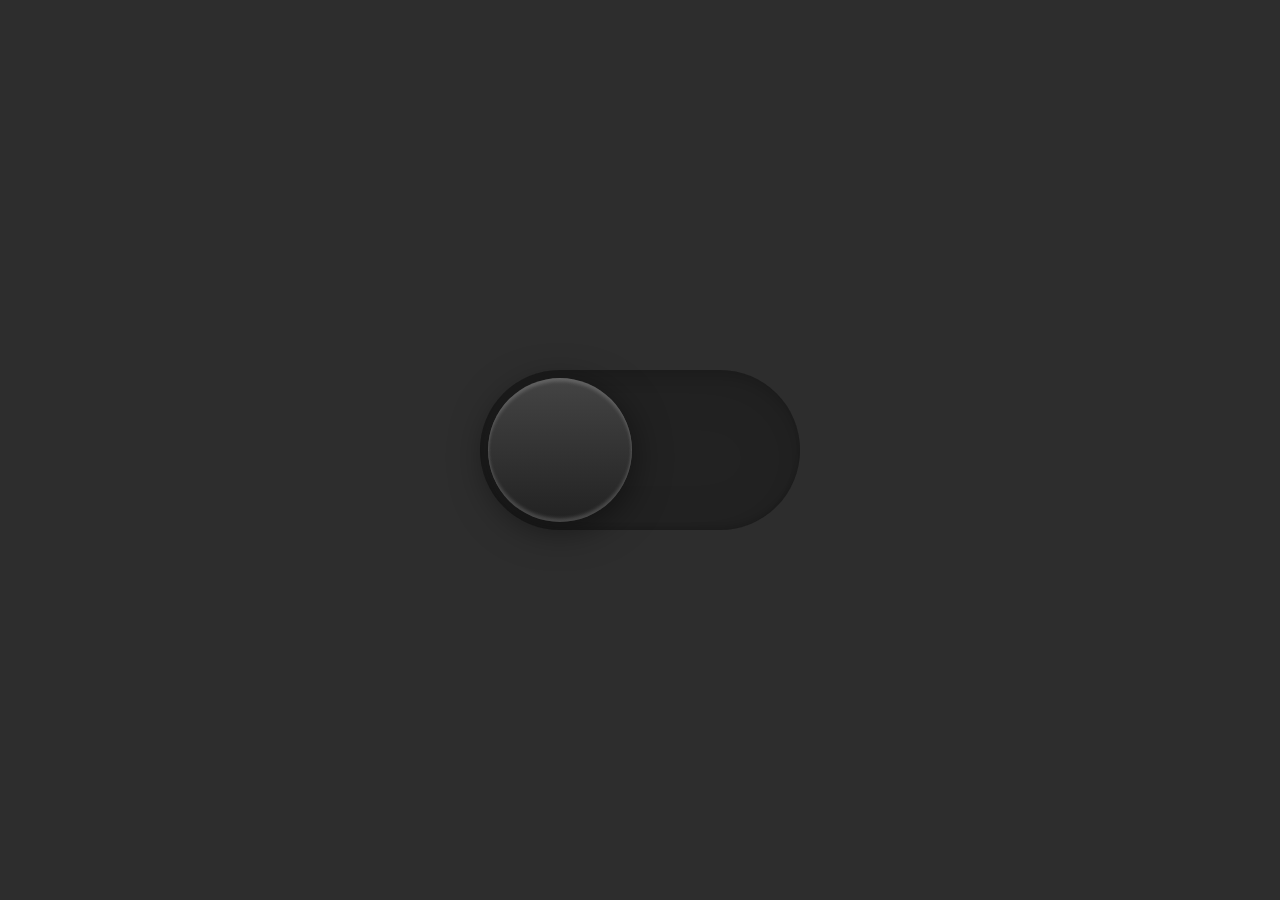
<file: Dark Mode/index.html>
<!DOCTYPE html>
<html lang="en">

<head>
    <meta charset="UTF-8">
    <meta http-equiv="X-UA-Compatible" content="IE=edge">
    <meta name="viewport" content="width=device-width, initial-scale=1.0">
    <title>Dark Mode</title>
    <link rel="stylesheet" href="style.css">
</head>

<body>
    <div id="toggle">
        <i class="indicator"></i>
    </div>
    <script src="toggle.js"></script>
</body>

</html>
</file>
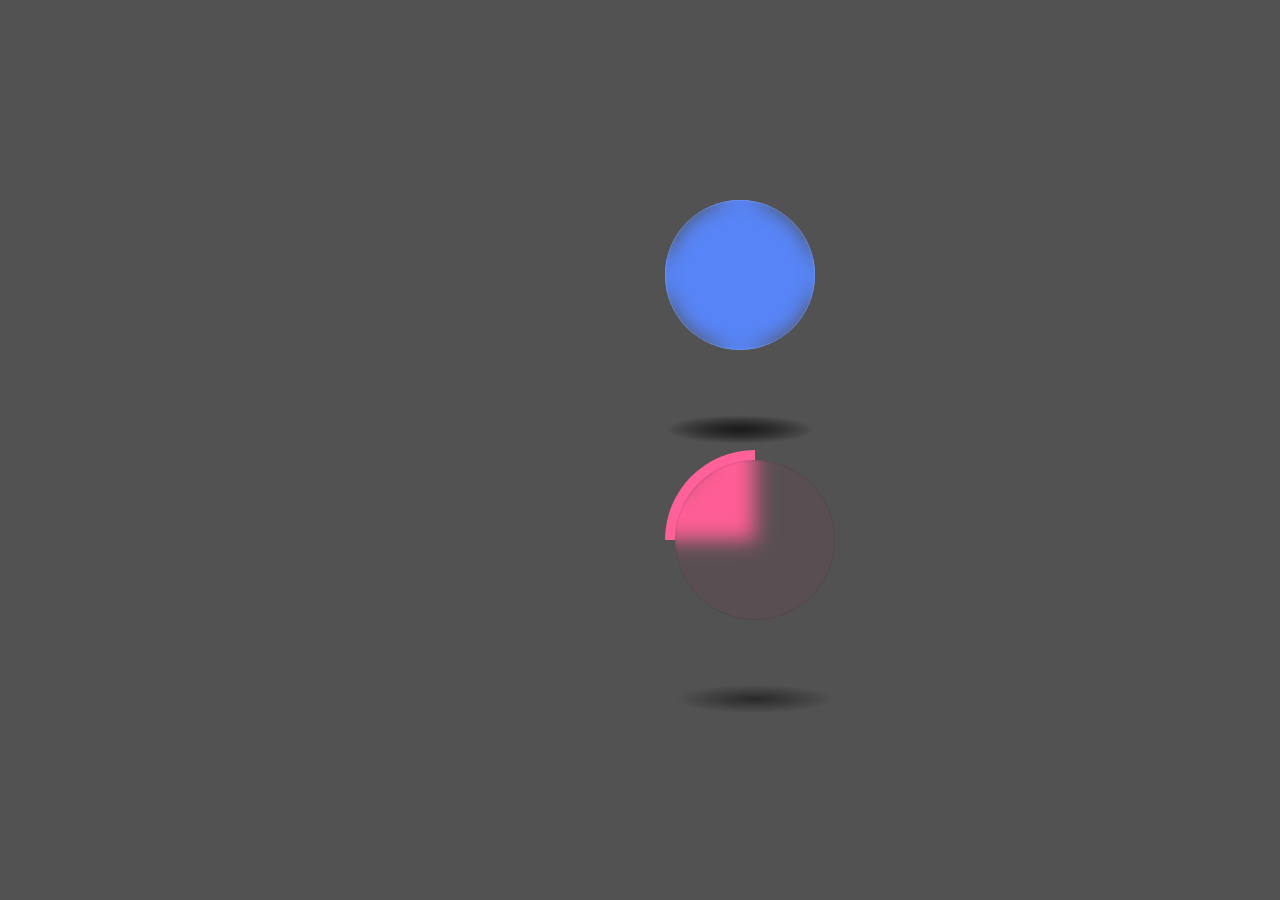
<file: Glass CSS/index.html>
<!DOCTYPE html>
<html lang="en">
<head>
    <meta charset="UTF-8">
    <meta http-equiv="X-UA-Compatible" content="IE=edge">
    <meta name="viewport" content="width=device-width, initial-scale=1.0">
    <title>Glassmorphism Animation Effect</title>
    <link rel="stylesheet" href="css/style.css">
</head>
<body>
    <div class="container">
        <div class="loader">
            <div class="loader one">
                <span></span>
                <span></span>
            </div>
            <div class="loader two">
                <span></span>
                <span></span>
            </div>
        </div>
    </div>
</body>
</html>
</file>
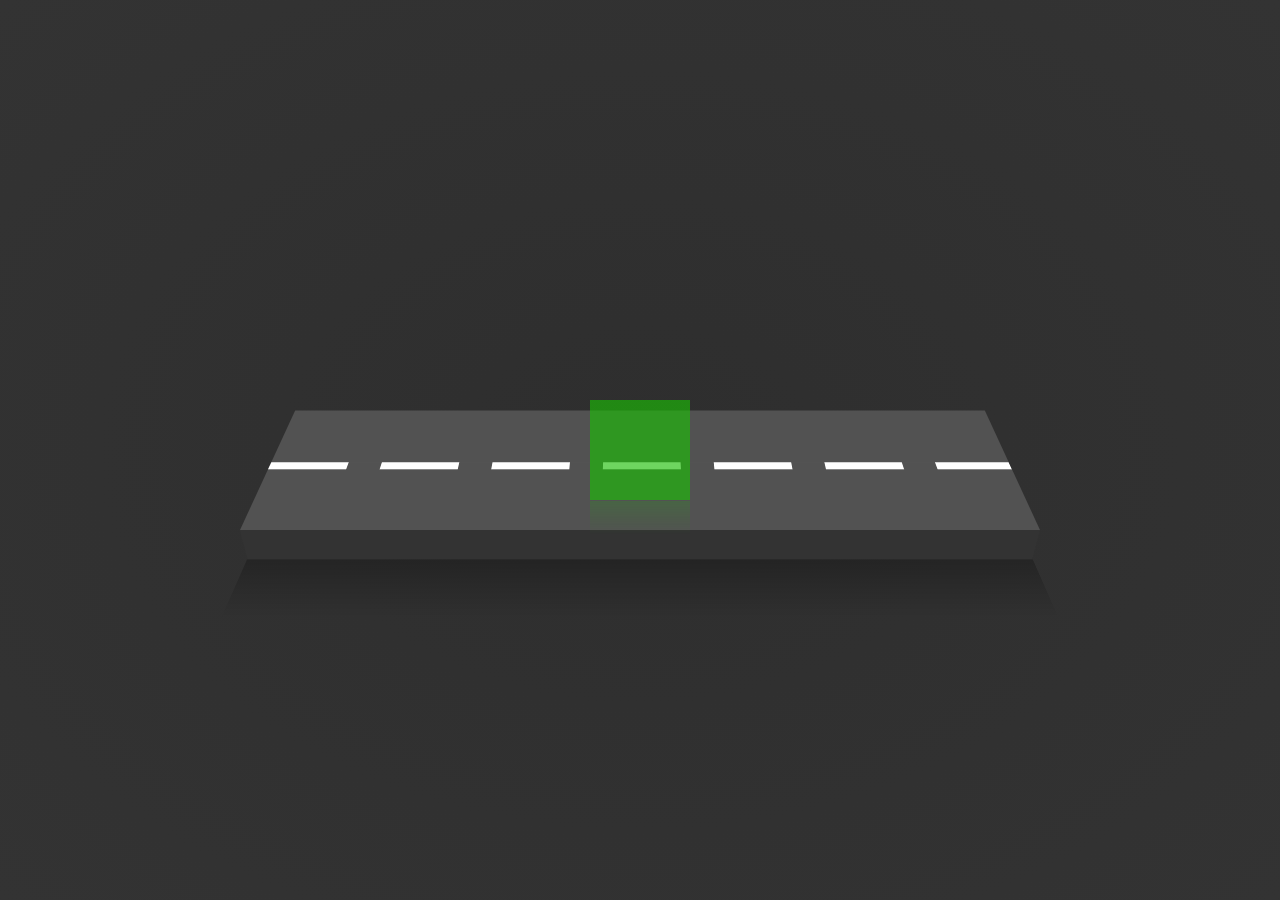
<file: RCube/index.html>
<!DOCTYPE html>
<html lang="en">

<head>
    <meta charset="UTF-8">
    <meta http-equiv="X-UA-Compatible" content="IE=edge">
    <meta name="viewport" content="width=device-width, initial-scale=1.0">
    <title>CSS Animation</title>
    <link rel="stylesheet" href="Rcube.css">
    <link rel="shortcut icon" href="R9e553e4ea23361469962356e090535be.png">
</head>

<body>
    <div class="container">
        <div class="infinite">
            <div class="shadow">
            </div>
        </div>
        <div class="box">
            <div class="square">
            </div>
        </div>
    </div>
</body>

</html>
</file>
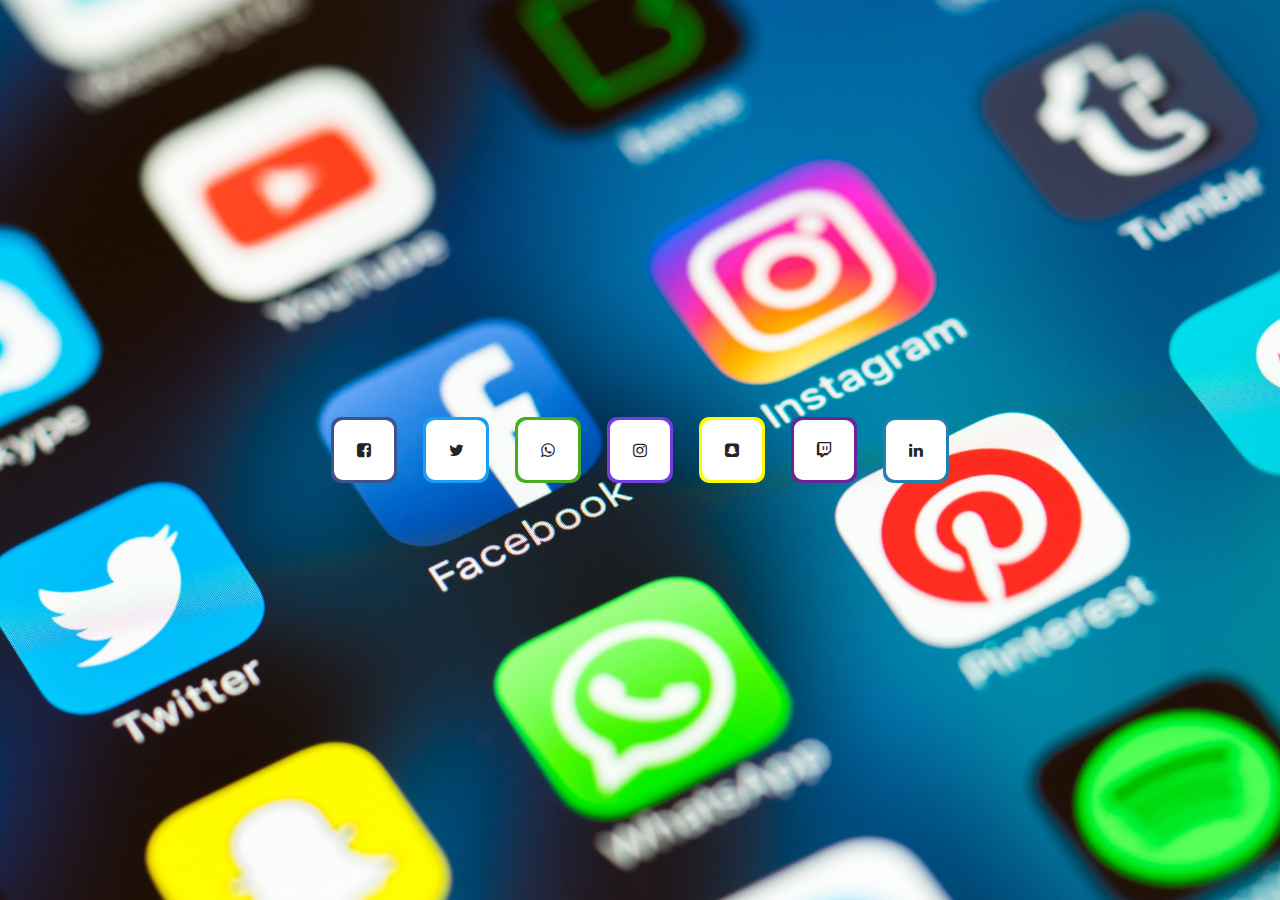
<file: Socials/index.html>
<!DOCTYPE html>
<html lang="en">
<head>
    <meta charset="UTF-8">
    <meta http-equiv="X-UA-Compatible" content="IE=edge">
    <meta name="viewport" content="width=device-width, initial-scale=1.0">
    <title>Socials</title>
    <link rel="stylesheet" href="https://stackpath.bootstrapcdn.com/font-awesome/4.7.0/css/font-awesome.min.css" integrity="sha384-wvfXpqpZZVQGK6TAh5PVlGOfQNHSoD2xbE+QkPxCAFlNEevoEH3Sl0sibVcOQVnN" crossorigin="anonymous">
    <link rel="stylesheet" href="style.css">
</head>
<body>
    <a href="#"><i class="fa fa-facebook-square" aria-hidden="true"></i></a>
    <a href="#"><i class="fa fa-twitter" aria-hidden="true"></i></a>
    <a href="#"><i class="fa fa-whatsapp" aria-hidden="true"></i></a>
    <a href="#"><i class="fa fa-instagram" aria-hidden="true"></i></a>
    <a href="#"><i class="fa fa-snapchat-square" aria-hidden="true"></i></a>
    <a href="#"><i class="fa fa-twitch" aria-hidden="true"></i></a>
    <a href="#"><i class="fa fa-linkedin" aria-hidden="true"></i></a>
</body>
</html>
</file>
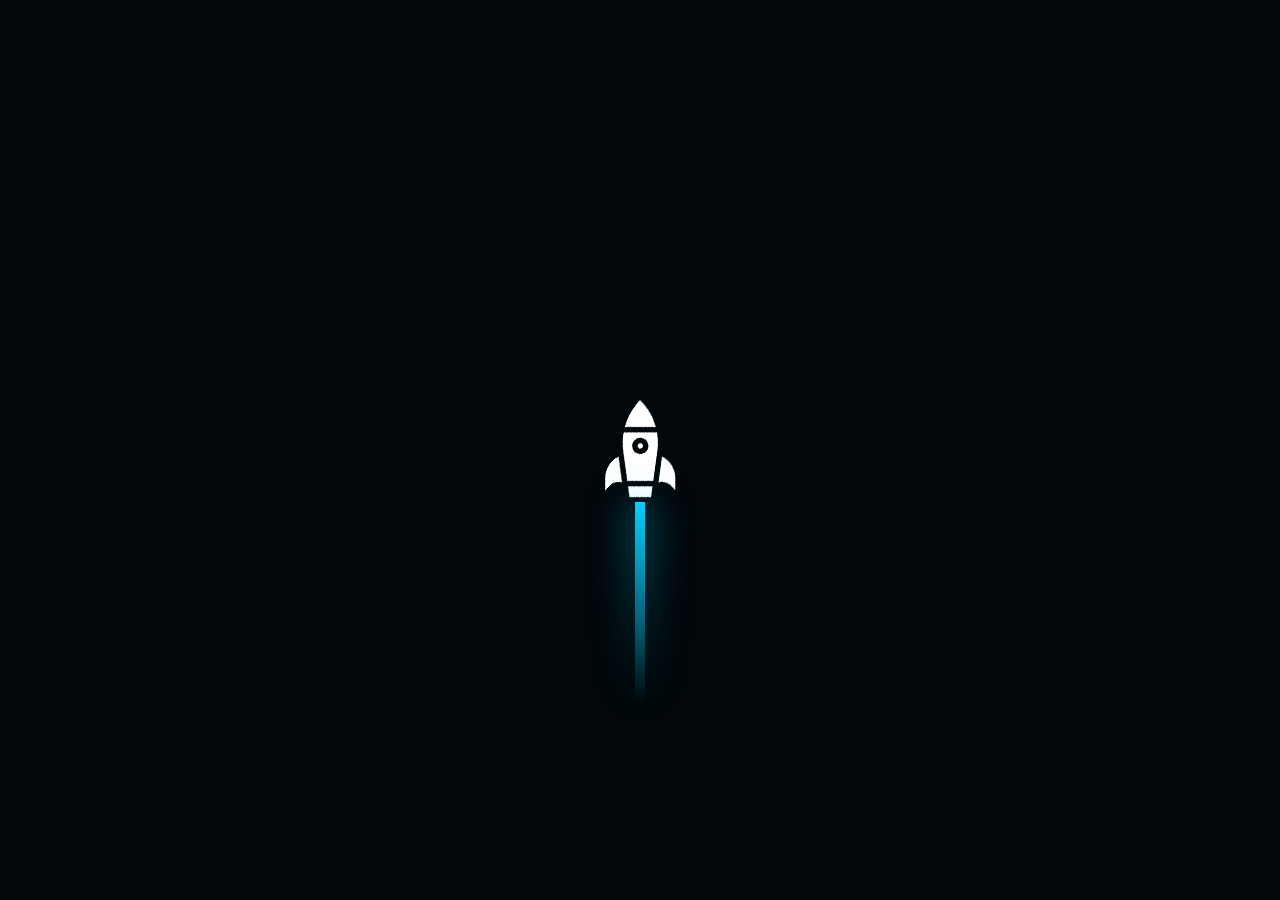
<file: Space Ship/index.html>
<!DOCTYPE html>
<html lang="en">

<head>
    <meta charset="UTF-8">
    <meta http-equiv="X-UA-Compatible" content="IE=edge">
    <meta name="viewport" content="width=device-width, initial-scale=1.0">
    <title>CSS Animation</title>
    <link rel="stylesheet" href="ss.css">
</head>

<body>
    <div class="scene">
        <div class="rocket">
            <img src="rocket.png" alt="rocket">
        </div>
    </div>
    <script src="ss.js"></script>
</body>

</html>
</file>
<file: Dark Mode/style.css>
* {
    margin: 0;
    padding: 0;
    box-sizing: border-box;
}

body {
    display: flex;
    justify-content: center;
    align-items: center;
    min-height: 100vh;
    background: #2d2d2d;
    transition: 0.5s ease all;
}

body.active {
    background: linear-gradient(to bottom, #00d9ff, #f9f9f9);
}

#toggle {
    position: relative;
    display: block;
    width: 320px;
    height: 160px;
    border-radius: 160px;
    background: #222;
    transition: 0.5s;
    cursor: pointer;
    box-shadow: inset 0 8px 60px rgba(0, 0, 0, 0.1), inset 0 8px 8px rgba(0, 0, 0, 0.1), inset 0 -4px 4px rgba(0, 0, 0, 0.1);
}

#toggle.active {
    background: linear-gradient(to bottom, #00d9ff, #f9f9f9);
    box-shadow: inset 0 2px 60px rgba(0, 0, 0, 0.1), inset 0 2px 8px rgba(0, 0, 0, 0.1), inset 0 -4px 4px rgba(0, 0, 0, 0.05);
}

#toggle .indicator {
    position: absolute;
    top: 0;
    left: 0;
    width: 160px;
    height: 160px;
    background: linear-gradient(to bottom, #444, #222);
    border-radius: 50%;
    transform: scale(0.9);
    box-shadow: 0 8px 40px rgba(0, 0, 0, 0.5), inset 0 4px 4px rgba(225, 225, 225, 0.2), inset 0 -4px 4px rgba(225, 225, 225, 0.2);
    transition: 0.5s;
}

#toggle.active .indicator {
    left: 160px;
    background: linear-gradient(to bottom, #00d9ff, #f9f9f9);
    box-shadow: 0 8px 40px rgba(0, 0, 0, 0.5), inset 0 4px 4px rgba(225, 225, 225, 0.2), inset 0 -4px 4px rgba(225, 225, 225, 0.2);
}
</file>
<file: Glass CSS/css/style.css>
*{
    margin: 0;
    padding: 0;
    box-sizing: border-box;
}
body{
    display: flex;
    background: #525252;
}
.container{
    width: 100%;
    min-width: 100vh;
    display: flex;
    justify-content: center;
    align-items: center;
    flex-wrap: wrap;
}
.container .loader{
    position: relative;
    width: 150px;
    height: 150px;
    margin: 100px;
}
.container .loader .one span{
    position: absolute;
    top: 0;
    left: 0;
    width: 100%;
    height: 100%;
    display: block;
    background: #5989ff;
    border-radius: 50%;
    animation: animate ease-in-out 2s infinite;
}
.container .loader .one span:nth-child(2){
    background: rgba(58, 67, 92, 0.05);
    backdrop-filter: blur(10px);
    border: 1px solid rgba(255, 255, 255, 0.1);
    animation-delay: -1s;
}
@keyframes animate{
    0%,100%{
        transform: translateX(-80px);
    }
    50%{
        transform: translateX(80px);
    }
}
.container .loader .one span::before,
.container .loader .two span:nth-child(1)::before{
    content: '';
    position: absolute;
    bottom: -100px;
    left: -20%;
    width: 140%;
    height: 40px;
    border-radius: 50%;
    background: radial-gradient(rgba(19, 18, 18, 0.63), transparent, transparent);
}
.container .loader .two{
    position: relative;
    width: 180px;
    height: 180px;
}
.container .loader .two span:nth-child(1){
    position: absolute;
    top: 10px;
    left: 10px;
    right: 10px;
    bottom: 10px;
    background: rgba(233, 30, 99, 0.05);
    border-radius: 50%;
    backdrop-filter: blur(10px);
    border: 1px solid rgba(22, 21, 21, 0.1);
    z-index: 2;
}
.container .loader .two span:nth-child(2){
    position: absolute;
    top: 0;
    left: 0;
    width: 100%;
    height: 100%;
    display: block;
    border-radius: 50%;
    z-index: 1;
    overflow: hidden;
    animation: rotateCircle 1s linear infinite;
}
@keyframes rotateCircle {
    0%{
        transform: rotate(0deg);
    }
    100%{
        transform: rotate(360deg);
    }
}
.container .loader .two span:nth-child(2)::before{
    content: '';
    position: absolute;
    top: -50%;
    left: -50%;
    width: 100%;
    height: 100%;
    background: #ff6198;
}
</file>
<file: RCube/Rcube.css>
* {
    margin: 0;
    padding: 0;
    box-sizing: border-box;
}

.container {
    display: flex;
    justify-content: center;
    align-items: center;
    min-height: 100vh;
    background: radial-gradient(#2e2e2e, #333);
}

.infinite {
    position: relative;
    width: 800px;
    height: 160px;
    background: #525252;
    transform-origin: bottom;
    transform-style: preserve-3d;
    transform: perspective(500px) rotateX(30deg);
}

.infinite::before {
    content: '';
    position: absolute;
    top: 50%;
    left: 0;
    transform: translateY(-50%);
    width: 100%;
    height: 10px;
    background: linear-gradient(90deg, #fff 0%, #fff 70%, #525252 70%, #525252 100%);
    background-size: 120px;
    animation: animateRoad 1s linear infinite;
}

@keyframes animateRoad {
    0% {
        background-position: 0;
    }
    100% {
        background-position: -120px;
    }
}

.infinite::after {
    content: '';
    position: absolute;
    width: 100%;
    height: 30px;
    background: #333;
    bottom: -30px;
    transform-origin: top;
    transform: perspective(500px) rotateX(-25deg);
}

.shadow {
    position: absolute;
    bottom: -93px;
    left: 50%;
    width: 95%;
    transform: translateX(-50%);
    height: 60px;
    background: linear-gradient(rgba(0, 0, 0, 0.25), transparent);
}

.box {
    position: absolute;
    width: 100%;
    display: flex;
    justify-content: center;
    align-items: center;
    -webkit-box-reflect: below 1px linear-gradient(transparent, transparent, transparent, #0004);
    animation: animateBox 1s linear infinite;
}

@keyframes animateBox {
    0% {
        transform: translateX(0);
    }
    100% {
        transform: translateX(-100px);
    }
}

.square {
    position: relative;
    width: 100px;
    height: 100px;
    background: rgba(26, 190, 5, 0.637);
    transform-origin: bottom right;
    animation: animate 1s linear infinite;
}

@keyframes animate {
    0% {
        transform: rotate(0deg);
    }
    100% {
        transform: rotate(90deg);
    }
}
</file>
<file: Socials/style.css>
*{
    margin: 0;
    padding: 0;
    box-sizing: border-box;
}
body{
    display: flex;
    justify-content: center;
    align-items: center;
    height: 100vh;
    background-image: url(R.jpg);
    background-position: center;
    background-repeat: no-repeat;
    background-size: cover;
}
a{
    position: relative;
    width: 60px;
    height: 60px;
    background: #ffffff;
    color: #242424;
    display: flex;
    justify-content: center;
    align-items: center;
    text-decoration: none;
    margin: 1em;
    border-radius: 15%;
    transition: all .4s;
}
a::before{
    content: '';
    position: absolute;
    top: 0;
    left: 0;
    width: 100%;
    height: 100%;
    background: #c32aa3;
    border-radius: 15%;
    transform: scale(1.1);
    z-index: -1;
    transition: all .4s;
}
a:nth-child(1):before{
    background:#3D538F;
}
a:nth-child(2):before{
    background:#1B9FF1;
}
a:nth-child(3):before{
    background:#46AD21;
}
a:nth-child(4):before{
    background:#723EE0;
}
a:nth-child(5):before{
    background:#FEFB00;
}
a:nth-child(6):before{
    background:#6C2398;
}
a:nth-child(7):before{
    background:#1D82B0;
}
a:hover:before{
    transform:translateY(10px) scaleX(0.6) scaleY(0.8);
    filter:blur(30px);
}
a:hover:nth-child(1){
    color:#3D538F;
    text-shadow: 0 0 30px #3D538F; 
    background: #242424;
}
a:hover:nth-child(2){
    color:#1B9FF1;
    text-shadow: 0 0 30px #1B9FF1;
    background: #242424;
}
a:hover:nth-child(3){
    color:#46AD21;
    text-shadow: 0 0 30px #46AD21;
    background: #242424;
}
a:hover:nth-child(4){
    color:#723EE0;
    text-shadow: 0 0 30px #723EE0;
    background: #242424;
}
a:hover:nth-child(5){
    color:#FEFB00;
    text-shadow: 0 0 30px #FEFB00;
    background: #242424;
}
a:hover:nth-child(6){
    color:#6C2398;
    text-shadow: 0 0 30px #6C2398;
    background: #242424;
}
a:hover:nth-child(7){
    color:#1D82B0;
    text-shadow: 0 0 30px #1D82B0;
    background: #242424;
}
</file>
<file: Space Ship/ss.css>
* {
    margin: 0;
    padding: 0;
    box-sizing: border-box;
}

.scene {
    position: relative;
    width: 100%;
    height: 100vh;
    background: #01070a;
    overflow: hidden;
    display: flex;
    justify-content: center;
    align-items: center;
}

.scene i {
    position: absolute;
    top: -250px;
    background: rgba(255, 255, 255, 0.5);
    animation: animatestars linear infinite;
}

@keyframes animatestars {
    0% {
        transform: translateY(0);
    }
    100% {
        transform: translateY(200vh);
    }
}

.scene .rocket {
    position: absolute;
    pointer-events: none;
    animation: animate 0.2s ease infinite;
}

@keyframes animate {
    0%,
    100% {
        transform: translateY(-52px) translateX(50%);
    }
    50% {
        transform: translateY(-48px) translateX(50%);
    }
}

.scene .rocket::before {
    content: '';
    position: absolute;
    bottom: -200px;
    left: 50%;
    transform: translateX(-50%);
    width: 10px;
    height: 200px;
    background: linear-gradient(#00d0ff, transparent);
}

.scene .rocket::after {
    content: '';
    position: absolute;
    bottom: -200px;
    left: 50%;
    transform: translateX(-50%);
    width: 10px;
    height: 200px;
    background: linear-gradient(#00d0ff, transparent);
    filter: blur(20px);
}

.scene:active .rocket::before,
.scene:active .rocket::after {
    background: linear-gradient(#ff000d, transparent);
    bottom: -300px;
    height: 300px;
    filter: blur(2px);
}
</file>
